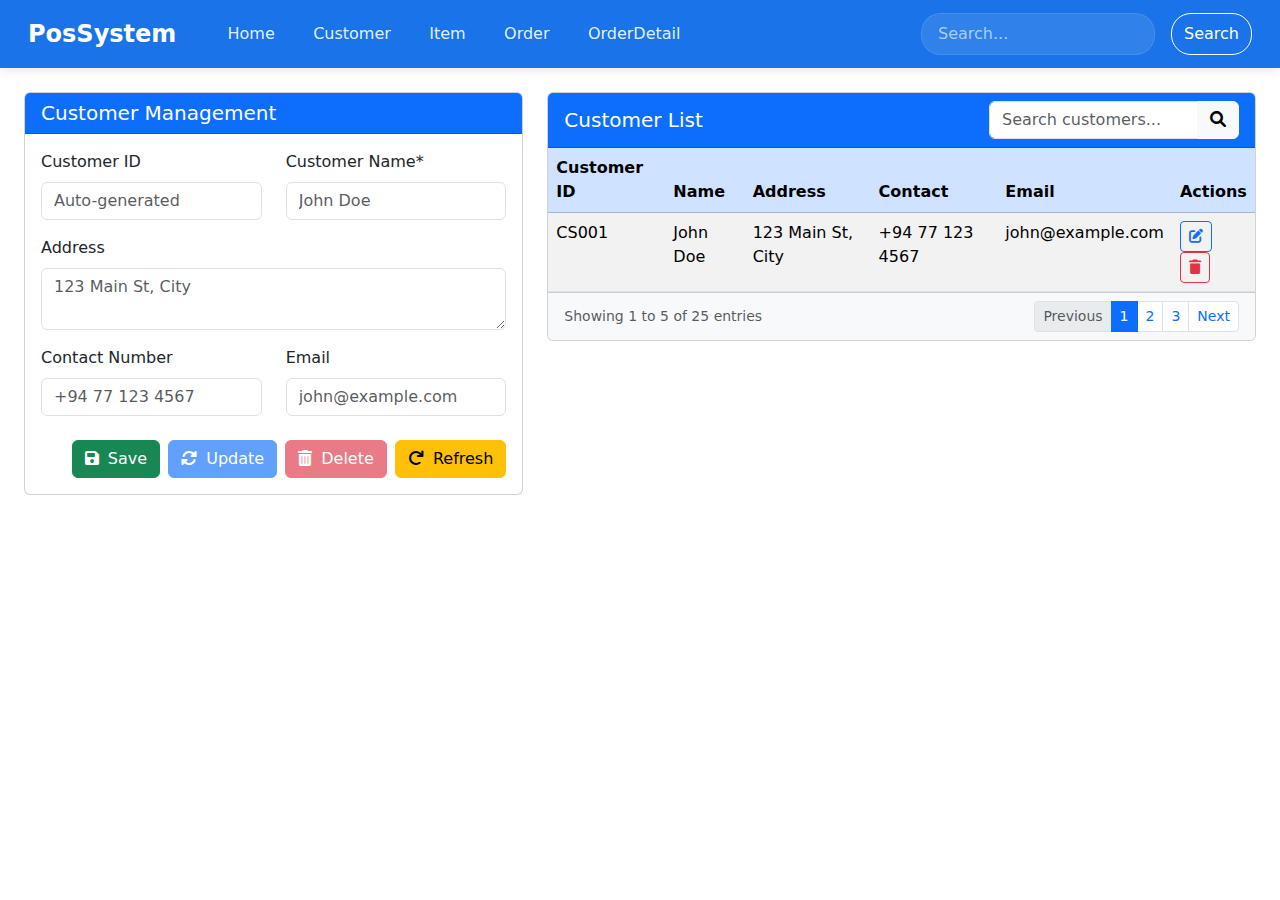
<file: Customer.html>
<!DOCTYPE html>
<html lang="en">
<head>
    <meta charset="UTF-8">
    <title>Customer Management</title>
  <link rel="stylesheet" href="assets/bootstrap-5.3.1-dist/css/bootstrap.min.css">
  <link rel="stylesheet" href="https://cdn.jsdelivr.net/npm/bootstrap@5.3.3/dist/css/bootstrap.min.css">
  <link rel="stylesheet" href="assets/css/navbar.css">
</head>
<body>

<!--Navbar Start-->
<nav class="navbar navbar-expand-lg bg-body-tertiary">
  <div class="container-fluid">
    <a class="navbar-brand" href="#">PosSystem</a>
    <button class="navbar-toggler" type="button" data-bs-toggle="collapse" data-bs-target="#navbarSupportedContent">
      <span class="navbar-toggler-icon"></span>
    </button>
    <div class="collapse navbar-collapse" id="navbarSupportedContent">
      <ul class="navbar-nav me-auto mb-2 mb-lg-0">
        <li class="nav-item">
          <a class="nav-link" href="#">Home</a>
        </li>
        <li class="nav-item">
          <a class="nav-link" href="#">Customer</a>
        </li>
        <li class="nav-item">
          <a class="nav-link" href="#">Item</a>
        </li>
        <li class="nav-item">
          <a class="nav-link" href="#">Order</a>
        </li>
        <li class="nav-item">
          <a class="nav-link" href="#">OrderDetail</a>
        </li>
      </ul>
      <form class="d-flex" role="search">
        <input class="form-control me-2" type="search" placeholder="Search...">
        <button class="btn btn-outline-primary" type="submit">Search</button>
      </form>
    </div>
  </div>
</nav>
<!--Navbar End-->

<!--Customer Management Start-->
<div class="container-fluid p-4">
  <div class="row">
    <!-- Customer Form -->
    <div class="col-md-5 mb-4">
      <div class="card">
        <div class="card-header bg-primary text-white">
          <h5 class="card-title mb-0">Customer Management</h5>
        </div>
        <div class="card-body">
          <form id="customerForm">
            <div class="row mb-3">
              <div class="col-md-6">
                <label for="customerId" class="form-label">Customer ID</label>
                <input type="text" class="form-control" id="customerId" placeholder="Auto-generated" readonly>
              </div>
              <div class="col-md-6">
                <label for="customerName" class="form-label">Customer Name*</label>
                <input type="text" class="form-control" id="customerName" placeholder="John Doe" required>
              </div>
            </div>

            <div class="mb-3">
              <label for="customerAddress" class="form-label">Address</label>
              <textarea class="form-control" id="customerAddress" rows="2" placeholder="123 Main St, City"></textarea>
            </div>

            <div class="row mb-3">
              <div class="col-md-6">
                <label for="customerContact" class="form-label">Contact Number</label>
                <input type="tel" class="form-control" id="customerContact" placeholder="+94 77 123 4567">
              </div>
              <div class="col-md-6">
                <label for="customerEmail" class="form-label">Email</label>
                <input type="email" class="form-control" id="customerEmail" placeholder="john@example.com">
              </div>
            </div>

            <div class="d-flex justify-content-end gap-2 mt-4">
              <button type="button" class="btn btn-success" id="btnSave">
                <i class="fas fa-save me-1"></i> Save
              </button>
              <button type="button" class="btn btn-primary" id="btnUpdate" disabled>
                <i class="fas fa-sync-alt me-1"></i> Update
              </button>
              <button type="button" class="btn btn-danger" id="btnDelete" disabled>
                <i class="fas fa-trash-alt me-1"></i> Delete
              </button>
              <button type="reset" class="btn btn-warning" id="btnRefresh">
                <i class="fas fa-redo me-1"></i> Refresh
              </button>
            </div>
          </form>
        </div>
      </div>
    </div>

    <!-- Customer Table -->
    <div class="col-md-7">
      <div class="card">
        <div class="card-header bg-primary text-white">
          <div class="d-flex justify-content-between align-items-center">
            <h5 class="card-title mb-0">Customer List</h5>
            <div class="input-group" style="width: 250px;">
              <input type="text" class="form-control" placeholder="Search customers..." id="searchCustomer">
              <button class="btn btn-light" type="button">
                <i class="fas fa-search"></i>
              </button>
            </div>
          </div>
        </div>
        <div class="card-body p-0">
          <div class="table-responsive">
            <table class="table table-striped table-hover mb-0" id="customerTable">
              <thead class="table-primary">
              <tr>
                <th scope="col">Customer ID</th>
                <th scope="col">Name</th>
                <th scope="col">Address</th>
                <th scope="col">Contact</th>
                <th scope="col">Email</th>
                <th scope="col">Actions</th>
              </tr>
              </thead>
              <tbody>
              <!-- Additional rows will be dynamically added here -->
              <tr>
                <td>CS001</td>
                <td>John Doe</td>
                <td>123 Main St, City</td>
                <td>+94 77 123 4567</td>
                <td>john@example.com</td>
                <td>
                  <button class="btn btn-sm btn-outline-primary"><i class="fas fa-edit"></i></button>
                  <button class="btn btn-sm btn-outline-danger"><i class="fas fa-trash"></i></button>
              </tr>
              </tbody>
            </table>
          </div>
        </div>
        <div class="card-footer bg-light">
          <div class="d-flex justify-content-between align-items-center">
            <div class="text-muted small">Showing 1 to 5 of 25 entries</div>
            <nav aria-label="Page navigation">
              <ul class="pagination pagination-sm mb-0">
                <li class="page-item disabled">
                  <a class="page-link" href="#" tabindex="-1">Previous</a>
                </li>
                <li class="page-item active"><a class="page-link" href="#">1</a></li>
                <li class="page-item"><a class="page-link" href="#">2</a></li>
                <li class="page-item"><a class="page-link" href="#">3</a></li>
                <li class="page-item">
                  <a class="page-link" href="#">Next</a>
                </li>
              </ul>
            </nav>
          </div>
        </div>
      </div>
    </div>
  </div>
</div>
<!--Customer Management End-->

<!-- Font Awesome for icons -->
<link rel="stylesheet" href="https://cdnjs.cloudflare.com/ajax/libs/font-awesome/6.0.0/css/all.min.css">

<script src="https://cdn.jsdelivr.net/npm/bootstrap@5.3.3/dist/js/bootstrap.bundle.min.js"></script>
</body>
</html>
</file>
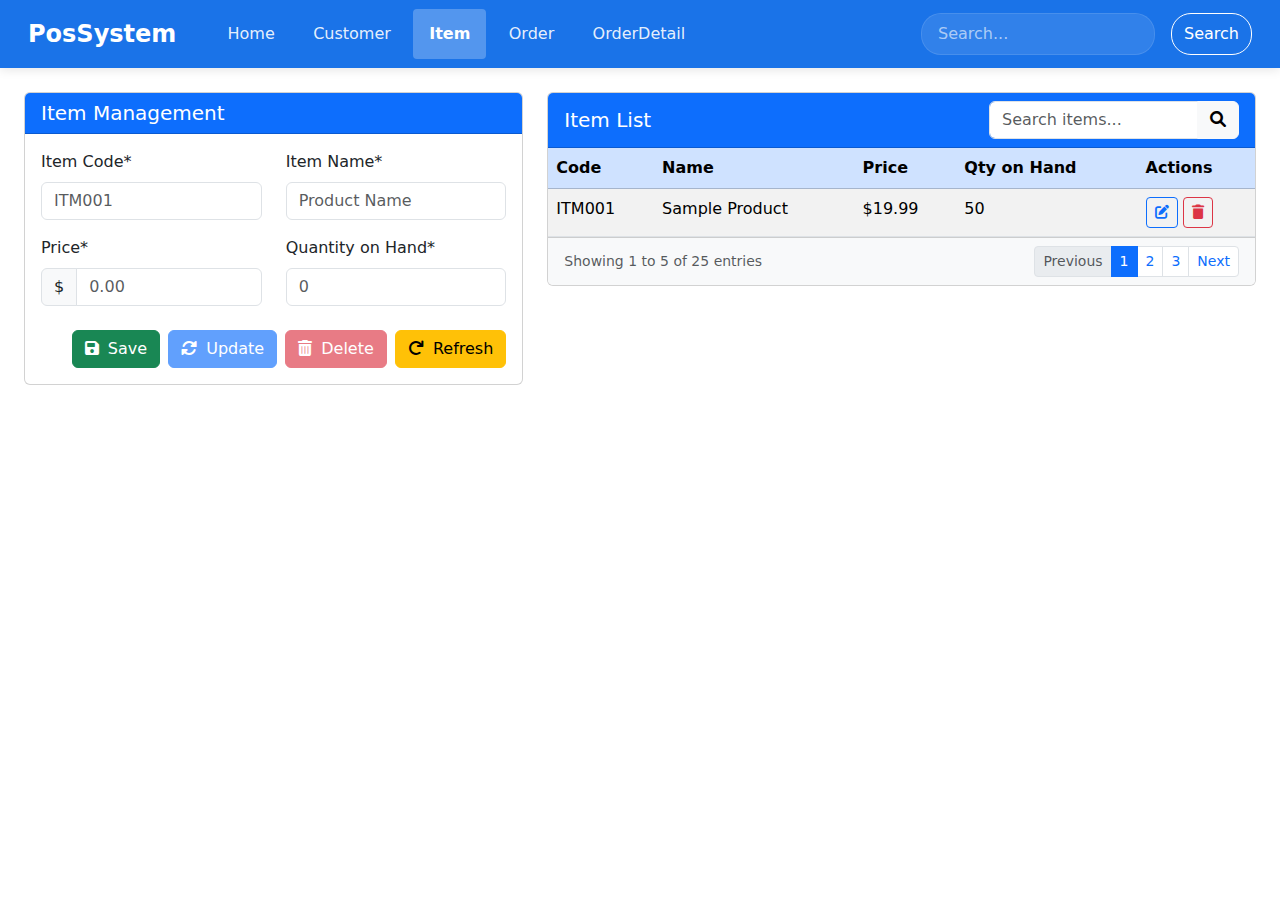
<file: item.html>
<!DOCTYPE html>
<html lang="en">
<head>
    <meta charset="UTF-8">
    <title>Item Management</title>
    <link rel="stylesheet" href="assets/bootstrap-5.3.1-dist/css/bootstrap.min.css">
    <link rel="stylesheet" href="https://cdn.jsdelivr.net/npm/bootstrap@5.3.3/dist/css/bootstrap.min.css">
    <!-- Font Awesome for icons -->
    <link rel="stylesheet" href="https://cdnjs.cloudflare.com/ajax/libs/font-awesome/6.0.0/css/all.min.css">
    <link rel="stylesheet" href="assets/css/navbar.css">
</head>
<body>

<!--Navbar Start-->
<nav class="navbar navbar-expand-lg bg-body-tertiary">
    <div class="container-fluid">
        <a class="navbar-brand" href="#">PosSystem</a>
        <button class="navbar-toggler" type="button" data-bs-toggle="collapse" data-bs-target="#navbarSupportedContent">
            <span class="navbar-toggler-icon"></span>
        </button>
        <div class="collapse navbar-collapse" id="navbarSupportedContent">
            <ul class="navbar-nav me-auto mb-2 mb-lg-0">
                <li class="nav-item">
                    <a class="nav-link" href="#">Home</a>
                </li>
                <li class="nav-item">
                    <a class="nav-link" href="#">Customer</a>
                </li>
                <li class="nav-item">
                    <a class="nav-link active" href="#">Item</a>
                </li>
                <li class="nav-item">
                    <a class="nav-link" href="#">Order</a>
                </li>
                <li class="nav-item">
                    <a class="nav-link" href="#">OrderDetail</a>
                </li>
            </ul>
            <form class="d-flex" role="search">
                <input class="form-control me-2" type="search" placeholder="Search...">
                <button class="btn btn-outline-primary" type="submit">Search</button>
            </form>
        </div>
    </div>
</nav>
<!--Navbar End-->

<!--Item Management Start-->
<div class="container-fluid p-4">
    <div class="row">
        <!-- Item Form -->
        <div class="col-md-5 mb-4">
            <div class="card">
                <div class="card-header bg-primary text-white">
                    <h5 class="card-title mb-0">Item Management</h5>
                </div>
                <div class="card-body">
                    <form id="itemForm">
                        <div class="row mb-3">
                            <div class="col-md-6">
                                <label for="itemCode" class="form-label">Item Code*</label>
                                <input type="text" class="form-control" id="itemCode" placeholder="ITM001" required>
                            </div>
                            <div class="col-md-6">
                                <label for="itemName" class="form-label">Item Name*</label>
                                <input type="text" class="form-control" id="itemName" placeholder="Product Name" required>
                            </div>
                        </div>

                        <div class="row mb-3">
                            <div class="col-md-6">
                                <label for="itemPrice" class="form-label">Price*</label>
                                <div class="input-group">
                                    <span class="input-group-text">$</span>
                                    <input type="number" class="form-control" id="itemPrice" placeholder="0.00" step="0.01" min="0" required>
                                </div>
                            </div>
                            <div class="col-md-6">
                                <label for="itemQty" class="form-label">Quantity on Hand*</label>
                                <input type="number" class="form-control" id="itemQty" placeholder="0" min="0" required>
                            </div>
                        </div>

                        <div class="d-flex justify-content-end gap-2 mt-4">
                            <button type="button" class="btn btn-success" id="btnItemSave">
                                <i class="fas fa-save me-1"></i> Save
                            </button>
                            <button type="button" class="btn btn-primary" id="btnItemUpdate" disabled>
                                <i class="fas fa-sync-alt me-1"></i> Update
                            </button>
                            <button type="button" class="btn btn-danger" id="btnItemDelete" disabled>
                                <i class="fas fa-trash-alt me-1"></i> Delete
                            </button>
                            <button type="reset" class="btn btn-warning" id="btnItemRefresh">
                                <i class="fas fa-redo me-1"></i> Refresh
                            </button>
                        </div>
                    </form>
                </div>
            </div>
        </div>

        <!-- Item Table -->
        <div class="col-md-7">
            <div class="card">
                <div class="card-header bg-primary text-white">
                    <div class="d-flex justify-content-between align-items-center">
                        <h5 class="card-title mb-0">Item List</h5>
                        <div class="input-group" style="width: 250px;">
                            <input type="text" class="form-control" placeholder="Search items..." id="searchItem">
                            <button class="btn btn-light" type="button">
                                <i class="fas fa-search"></i>
                            </button>
                        </div>
                    </div>
                </div>
                <div class="card-body p-0">
                    <div class="table-responsive">
                        <table class="table table-striped table-hover mb-0" id="itemTable">
                            <thead class="table-primary">
                            <tr>
                                <th scope="col">Code</th>
                                <th scope="col">Name</th>
                                <th scope="col">Price</th>
                                <th scope="col">Qty on Hand</th>
                                <th scope="col">Actions</th>
                            </tr>
                            </thead>
                            <tbody>
                            <!-- Sample row  -->
                            <tr>
                                <td>ITM001</td>
                                <td>Sample Product</td>
                                <td>$19.99</td>
                                <td>50</td>
                                <td>
                                    <button class="btn btn-sm btn-outline-primary"><i class="fas fa-edit"></i></button>
                                    <button class="btn btn-sm btn-outline-danger"><i class="fas fa-trash"></i></button>
                                </td>
                            </tr>
                            </tbody>
                        </table>
                    </div>
                </div>
                <div class="card-footer bg-light">
                    <div class="d-flex justify-content-between align-items-center">
                        <div class="text-muted small">Showing 1 to 5 of 25 entries</div>
                        <nav aria-label="Page navigation">
                            <ul class="pagination pagination-sm mb-0">
                                <li class="page-item disabled">
                                    <a class="page-link" href="#" tabindex="-1">Previous</a>
                                </li>
                                <li class="page-item active"><a class="page-link" href="#">1</a></li>
                                <li class="page-item"><a class="page-link" href="#">2</a></li>
                                <li class="page-item"><a class="page-link" href="#">3</a></li>
                                <li class="page-item">
                                    <a class="page-link" href="#">Next</a>
                                </li>
                            </ul>
                        </nav>
                    </div>
                </div>
            </div>
        </div>
    </div>
</div>
<!--Item Management End-->

<script src="https://cdn.jsdelivr.net/npm/bootstrap@5.3.3/dist/js/bootstrap.bundle.min.js"></script>
</body>
</html>
</file>
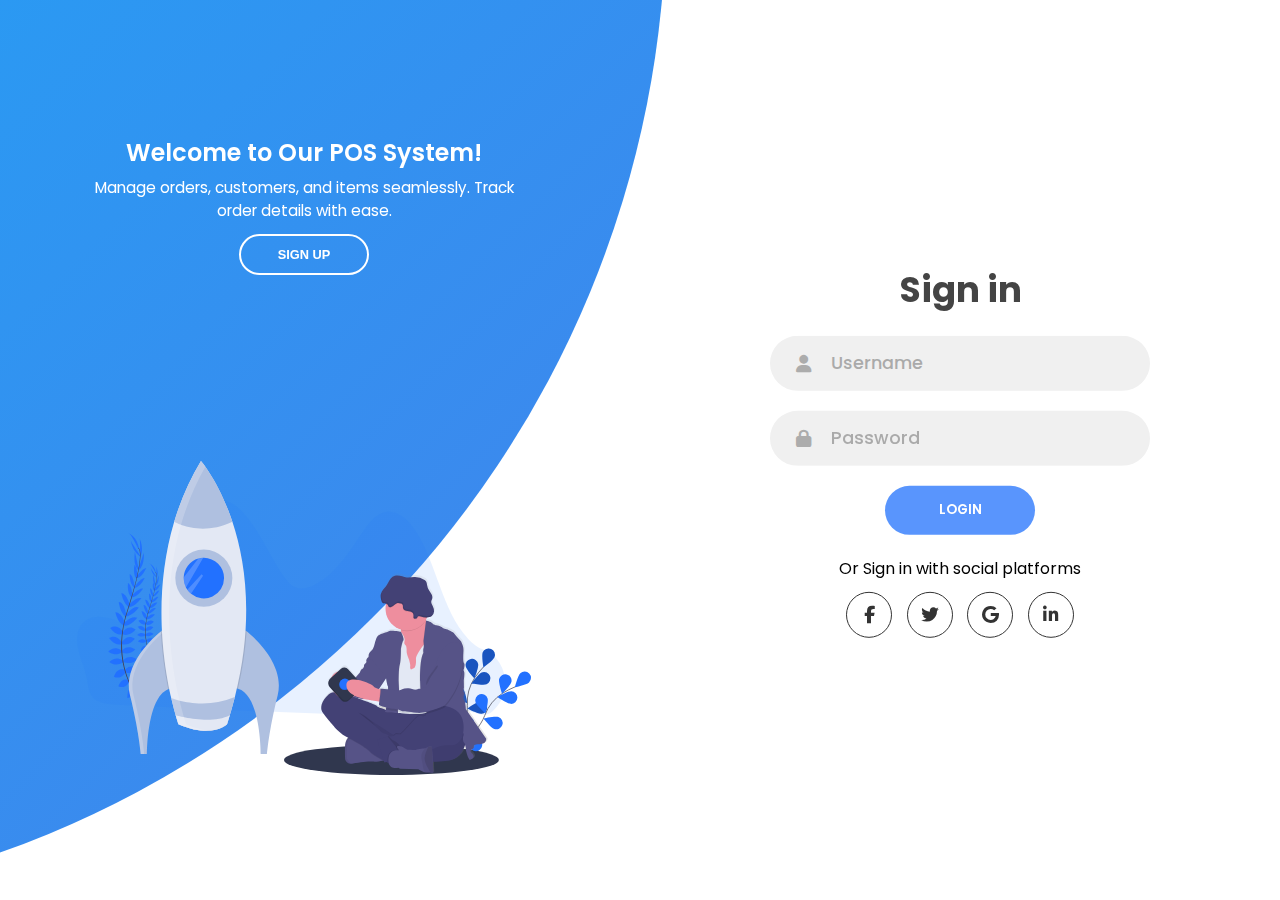
<file: login.html>
<!DOCTYPE html>
<html lang="en">
<head>
    <meta charset="UTF-8">
    <title>Login</title>
  <link
          rel="stylesheet"
          href="https://cdnjs.cloudflare.com/ajax/libs/font-awesome/6.4.2/css/all.min.css"/>

  <link rel="stylesheet" href="assets/css/style.css">
</head>
<body>
<!--Login Start-->
<div class="container">
    <div class="forms-container">
        <div class="signin-signup">
            <form action="#" class="sign-in-form">
                <h2 class="title">Sign in</h2>
                <div class="input-field">
                    <i class="fas fa-user"></i>
                    <input type="text" placeholder="Username">
                </div>

                <div class="input-field">
                    <i class="fa-solid fa-lock"></i>
                    <input type="password" placeholder="Password">
                </div>

                <input type="submit" value="Login" class="btn solid">
                <p class="social-text">Or Sign in with social platforms</p>

               <div class="social-media">
                   <a href="#" class="social-icon">
                       <i class="fa-brands fa-facebook-f"></i>
                   </a>
                   <a href="#" class="social-icon">
                       <i class="fa-brands fa-twitter"></i>
                   </a>
                   <a href="#" class="social-icon">
                       <i class="fa-brands fa-google"></i>
                   </a>
                   <a href="#" class="social-icon">
                       <i class="fa-brands fa-linkedin-in"></i>
                   </a>
               </div>
            </form>

            <form action="#" class="sign-up-form">
                <h2 class="title">Sign up</h2>
                <div class="input-field">
                    <i class="fa-solid fa-user"></i>
                    <input type="text" placeholder="Username">
                </div>
                <div class="input-field">
                    <i class="fa-solid fa-envelope"></i>
                    <input type="email" placeholder="Email">
                </div>
                <div class="input-field">
                    <i class="fa-solid fa-lock"></i>
                    <input type="password" placeholder="Password">
                </div>
                <input type="submit" class="btn" value="Sign up">
                <p class="social-text">Or Sign up with social platforms"></p>
                <div class="social-media">
                    <a href="#" class="social-icon">
                        <i class="fa-brands fa-facebook-f"></i>
                    </a>
                    <a href="#" class="social-icon">
                        <i class="fa-brands fa-twitter"></i>
                    </a>
                    <a href="#" class="social-icon">
                        <i class="fa-brands fa-google"></i>
                    </a>
                    <a href="#" class="social-icon">
                        <i class="fa-brands fa-linkedin-in"></i>
                    </a>
                </div>
            </form>
        </div>
    </div>

    <div class="panels-container">
        <div class="panel left-panel">
            <div class="content">
                <h3>Welcome to Our POS System!</h3>
                <p>
                    Manage orders, customers, and items seamlessly. Track order details with ease.
                </p>
                <button class="btn transparent" id="sign-up-btn">
                    Sign up
                </button>
            </div>
            <img src="img/log.svg" class="image" alt="" />
        </div>

        <div class="panel right-panel">
            <div class="content">
                <h3>Returning User?</h3>
                <p>
                    Access your orders, manage customers, and update items effortlessly.
                </p>
                <button class="btn transparent" id="sign-in-btn">
                    Sign in
                </button>
            </div>
            <img src="img/register.svg" class="image" alt="" />
        </div>
    </div>
</div>
<!--Login End-->
<Script src="app.js"></Script>

</body>
</html>
</file>
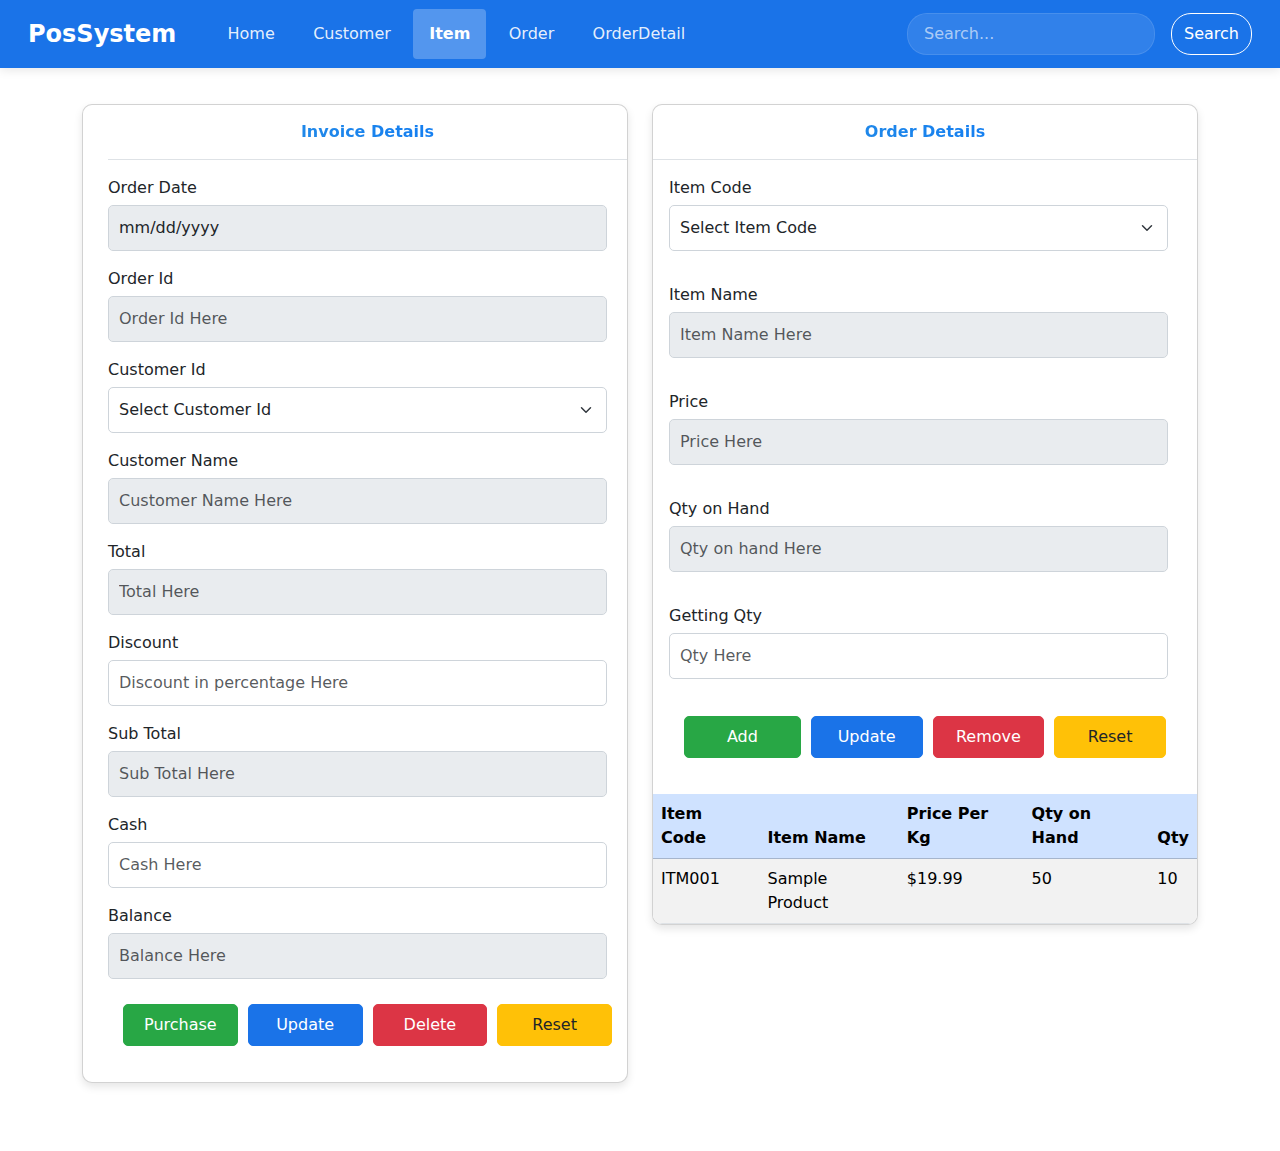
<file: Order.html>
<!DOCTYPE html>
<html lang="en">
<head>
    <meta charset="UTF-8">
    <title>Order Management</title>
    <link rel="stylesheet" href="assets/bootstrap-5.3.1-dist/css/bootstrap.min.css">
    <link rel="stylesheet" href="https://cdn.jsdelivr.net/npm/bootstrap@5.3.3/dist/css/bootstrap.min.css">
    <!-- Font Awesome for icons -->
    <link rel="stylesheet" href="https://cdnjs.cloudflare.com/ajax/libs/font-awesome/6.0.0/css/all.min.css">
    <link rel="stylesheet" href="assets/css/OrderStyle.css">
    <link rel="stylesheet" href="assets/css/normalize_css.css">
<!--    <link rel="stylesheet" href="assets/css/orderDetailsStyles.css">-->
    <link rel="stylesheet" href="assets/css/navbar.css">


</head>
<body>
<!--Navbar Start-->
<nav class="navbar navbar-expand-lg bg-body-tertiary">
    <div class="container-fluid">
        <a class="navbar-brand" href="#">PosSystem</a>
        <button class="navbar-toggler" type="button" data-bs-toggle="collapse" data-bs-target="#navbarSupportedContent">
            <span class="navbar-toggler-icon"></span>
        </button>
        <div class="collapse navbar-collapse" id="navbarSupportedContent">
            <ul class="navbar-nav me-auto mb-2 mb-lg-0">
                <li class="nav-item">
                    <a class="nav-link" href="#">Home</a>
                </li>
                <li class="nav-item">
                    <a class="nav-link" href="#">Customer</a>
                </li>
                <li class="nav-item">
                    <a class="nav-link active" href="#">Item</a>
                </li>
                <li class="nav-item">
                    <a class="nav-link" href="#">Order</a>
                </li>
                <li class="nav-item">
                    <a class="nav-link" href="#">OrderDetail</a>
                </li>
            </ul>
            <form class="d-flex" role="search">
                <input class="form-control me-2" type="search" placeholder="Search...">
                <button class="btn btn-outline-primary" type="submit">Search</button>
            </form>
        </div>
    </div>
</nav>
<!--Navbar End-->

<!--Order Management Start-->
<main id="Order">
    <section>
        <div class="container mb-5">
            <div class="row">
                <div class="col-md-6 mt-3">
                    <div class="card" id="invoiceDetails">
                        <div class="card-header text-center gradient-text">
                            Invoice Details
                        </div>
                        <div class="mb-3 col-md-11 mt-3">
                            <label for="order_date" class="form-label">Order Date</label>
                            <input type="date" class="form-control" id="order_date" placeholder="Order Date Here" disabled>
                        </div>
                        <div class="mb-3 col-md-11">
                            <label for="order_id" class="form-label">Order Id</label>
                            <input type="text" class="form-control" id="order_id" placeholder="Order Id Here" disabled>
                        </div>
                        <div class="mb-3 col-md-11">
                            <label for="customer_id1" class="form-label">Customer Id</label>
                            <select class="form-select" aria-label="Disabled select example" id="customer_id1">
                                <option selected>Select Customer Id</option>
                            </select>
                        </div>
                        <div class="mb-3 col-md-11">
                            <label for="customer_name1" class="form-label">Customer Name</label>
                            <input type="text" class="form-control" id="customer_name1" placeholder="Customer Name Here" disabled>
                        </div>
                        <div class="mb-3 col-md-11">
                            <label for="total" class="form-label">Total</label>
                            <input type="number" class="form-control" id="total" placeholder="Total Here" disabled>
                        </div>
                        <div class="mb-3 col-md-11">
                            <label for="discount" class="form-label">Discount</label>
                            <input type="number" class="form-control" id="discount" placeholder="Discount in percentage Here">
                        </div>
                        <div class="mb-3 col-md-11">
                            <label for="sub_total" class="form-label">Sub Total</label>
                            <input type="number" class="form-control" id="sub_total" placeholder="Sub Total Here" disabled>
                        </div>
                        <div class="mb-3 col-md-11">
                            <label for="Cash" class="form-label">Cash</label>
                            <input type="number" class="form-control" id="Cash" placeholder="Cash Here">
                        </div>
                        <div class="mb-3 col-md-11">
                            <label for="balance" class="form-label">Balance</label>
                            <input type="number" class="form-control" id="balance" placeholder="Balance Here" disabled>
                        </div>
                        <div class="mt-1 mb-3" id="button">
                            <button id="submitBtn2" type="submit" class="btn btn-success">Purchase</button>
                            <button id="updateBtn2" type="button" class="btn btn-primary">Update</button>
                            <button id="deleteBtn2" type="button" class="btn btn-danger">Delete</button>
                            <button id="resetBtn2" type="reset" class="btn btn-warning">Reset</button>
                        </div>
                    </div>
                </div>
                <div class="col-md-6 mt-3">
                    <div class="card" id="orderDetails1">
                        <div class="card-header text-center gradient-text">
                            Order Details
                        </div>
                        <div class="m-3 col-md-11">
                            <label for="item_code1" class="form-label">Item Code</label>
                            <select class="form-select" aria-label="Disabled select example" id="item_code1">
                                <option selected>Select Item Code</option>
                            </select>
                        </div>
                        <div class="m-3 col-md-11">
                            <label for="item_name1" class="form-label">Item Name</label>
                            <input type="text" class="form-control" id="item_name1" placeholder="Item Name Here" disabled>
                        </div>
                        <div class="m-3 col-md-11">
                            <label for="price1" class="form-label">Price</label>
                            <input type="number" class="form-control" id="price1" placeholder="Price Here" disabled>
                        </div>
                        <div class="m-3 col-md-11">
                            <label for="qty_on_hand" class="form-label">Qty on Hand</label>
                            <input type="number" class="form-control" id="qty_on_hand" placeholder="Qty on hand Here" disabled>
                        </div>
                        <div class="m-3 col-md-11">
                            <label for="getQty" class="form-label">Getting Qty</label>
                            <input type="number" class="form-control" id="getQty" placeholder="Qty Here">
                        </div>
                        <div class="m-3" id="button1">
                            <button id="addBtn" type="submit" class="btn btn-success">Add</button>
                            <button id="UpdateBtn3" type="button" class="btn btn-primary">Update</button>
                            <button id="removeBtn" type="button" class="btn btn-danger">Remove</button>
                            <button id="resetItemDetailsBtn" type="reset" class="btn btn-warning">Reset</button>
                        </div>
<!--                        Order Table-->
                        <div class="card-body p-0">
                            <div class="table-responsive">
                                <table class="table table-striped table-hover mb-0" id="itemTable">
                                    <thead class="table-primary">
                                    <tr>
                                        <th scope="col">Item Code</th>
                                        <th scope="col">Item Name</th>
                                        <th scope="col">Price Per Kg</th>
                                        <th scope="col">Qty on Hand</th>
                                        <th scope="col">Qty</th>

                                    </tr>
                                    </thead>
                                    <tbody>
                                    <!-- Sample row  -->
                                   <tr>
                                       <td>ITM001</td>
                                       <td>Sample Product</td>
                                       <td>$19.99</td>
                                       <td>50</td>
                                       <td>10</td>

                                   </tr>
                                    </tbody>
                                </table>
                            </div>
                        </div>
                    </div>
                </div>
            </div>
        </div>
    </section>
</main>
<!--Order Management End-->
<script src="https://cdn.jsdelivr.net/npm/bootstrap@5.3.3/dist/js/bootstrap.bundle.min.js"></script>
</body>
</html>
</file>
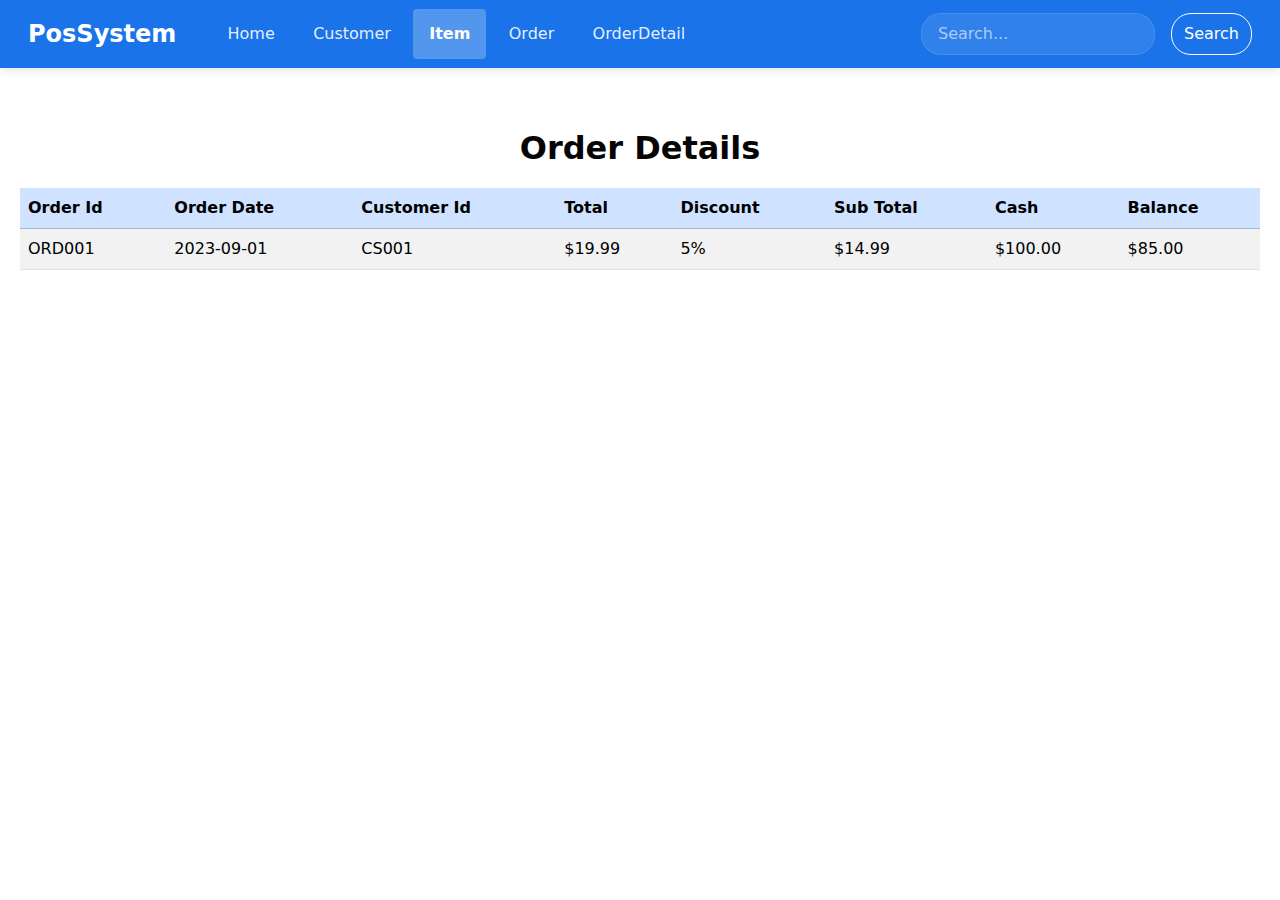
<file: Order_Details.html>
<!DOCTYPE html>
<html lang="en">
<head>
    <meta charset="UTF-8">
    <title>Order Details Management</title>
  <link rel="stylesheet" href="assets/bootstrap-5.3.1-dist/css/bootstrap.min.css">
  <link rel="stylesheet" href="https://cdn.jsdelivr.net/npm/bootstrap@5.3.3/dist/css/bootstrap.min.css">
  <!-- Font Awesome for icons -->
  <link rel="stylesheet" href="https://cdnjs.cloudflare.com/ajax/libs/font-awesome/6.0.0/css/all.min.css">
  <link rel="stylesheet" href="assets/css/normalize_css.css">
  <link rel="stylesheet" href="assets/css/orderDetailsStyles.css">
  <link rel="stylesheet" href="assets/css/navbar.css">
</head>
<body>
<!--Navbar Start-->
<nav class="navbar navbar-expand-lg bg-body-tertiary">
  <div class="container-fluid">
    <a class="navbar-brand" href="#">PosSystem</a>
    <button class="navbar-toggler" type="button" data-bs-toggle="collapse" data-bs-target="#navbarSupportedContent">
      <span class="navbar-toggler-icon"></span>
    </button>
    <div class="collapse navbar-collapse" id="navbarSupportedContent">
      <ul class="navbar-nav me-auto mb-2 mb-lg-0">
        <li class="nav-item">
          <a class="nav-link" href="#">Home</a>
        </li>
        <li class="nav-item">
          <a class="nav-link" href="#">Customer</a>
        </li>
        <li class="nav-item">
          <a class="nav-link active" href="#">Item</a>
        </li>
        <li class="nav-item">
          <a class="nav-link" href="#">Order</a>
        </li>
        <li class="nav-item">
          <a class="nav-link" href="#">OrderDetail</a>
        </li>
      </ul>
      <form class="d-flex" role="search">
        <input class="form-control me-2" type="search" placeholder="Search...">
        <button class="btn btn-outline-primary" type="submit">Search</button>
      </form>
    </div>
  </div>
</nav>
<!--Navbar End-->
<!--order Detail Management Table Start-->
<section class="OrderDetails">
  <h1 class="topic ">Order Details</h1>
  <div class="card-body p-0">
    <div class="table-responsive">
      <table class="table table-striped table-hover mb-0" id="OrderDetailsTable">
        <thead class="table-primary">
        <tr>
          <th scope="col">Order Id</th>
          <th scope="col">Order Date</th>
          <th scope="col">Customer Id</th>
          <th scope="col">Total</th>
          <th scope="col">Discount</th>
          <th scope="col">Sub Total</th>
          <th scope="col">Cash</th>
          <th scope="col">Balance</th>
        </tr>
        </thead>
        <tbody>
        <!-- Sample row  -->
        <tr>
          <td>ORD001</td>
          <td>2023-09-01</td>
          <td>CS001</td>
          <td>$19.99</td>
          <td>5%</td>
          <td>$14.99</td>
          <td>$100.00</td>
          <td>$85.00</td>
        </tr>
        </tbody>
      </table>
    </div>
  </div>
</section>



<!--Order Management End-->
<script src="https://cdn.jsdelivr.net/npm/bootstrap@5.3.3/dist/js/bootstrap.bundle.min.js"></script>
</body>
</html>
</file>
<file: assets/css/navbar.css>
/* Custom Blue/White Navbar Styles */
.navbar {
    background-color: #1a73e8 !important; /* Google-style blue */
    padding: 0.5rem 1rem;
    box-shadow: 0 2px 10px rgba(0, 0, 0, 0.1);
}

.navbar-brand {
    color: white !important;
    font-size: 1.5rem;
    font-weight: 600;
    padding: 0.5rem 0;
    margin-right: 2rem;
    transition: all 0.3s ease;
}

.navbar-brand:hover {
    color: #e8f0fe !important;
}

.nav-link {
    color: rgba(255, 255, 255, 0.9) !important;
    font-weight: 500;
    padding: 0.8rem 1rem !important;
    margin: 0 0.2rem;
    border-radius: 4px;
    transition: all 0.3s ease;
}

.nav-link:hover,
.nav-link:focus {
    color: white !important;
    background-color: rgba(255, 255, 255, 0.15);
}

.nav-link.active {
    color: white !important;
    background-color: rgba(255, 255, 255, 0.25);
    font-weight: 600;
}

/* Search Form Styles */
.navbar .form-control {
    border-radius: 20px;
    border: 1px solid rgba(255, 255, 255, 0.2);
    background-color: rgba(255, 255, 255, 0.1);
    color: white;
    padding: 0.5rem 1rem;
}

.navbar .form-control::placeholder {
    color: rgba(255, 255, 255, 0.6);
}

.navbar .form-control:focus {
    background-color: rgba(255, 255, 255, 0.2);
    color: white;
    box-shadow: 0 0 0 0.25rem rgba(255, 255, 255, 0.1);
    border-color: white;
}

.navbar .btn-outline-primary {
    color: white;
    border-color: white;
    border-radius: 20px;
    margin-left: 0.5rem;
    transition: all 0.3s ease;
}

.navbar .btn-outline-primary:hover {
    background-color: white;
    color: #1a73e8;
}

/* Mobile Menu Styles */
.navbar-toggler {
    border-color: rgba(255, 255, 255, 0.1);
    padding: 0.5rem;
}

.navbar-toggler-icon {
    background-image: url("data:image/svg+xml,%3csvg xmlns='http://www.w3.org/2000/svg' viewBox='0 0 30 30'%3e%3cpath stroke='rgba%28255, 255, 255, 0.8%29' stroke-linecap='round' stroke-miterlimit='10' stroke-width='2' d='M4 7h22M4 15h22M4 23h22'/%3e%3c/svg%3e");
}

@media (max-width: 991.98px) {
    .navbar-collapse {
        background-color: rgba(26, 115, 232);
        padding: 1rem;
        margin-top: 0.5rem;
        border-radius: 8px;
        box-shadow: 0 5px 15px rgba(0, 0, 0, 0.1);
    }

    .navbar-nav {
        margin-bottom: 1rem;
    }

    .nav-link {
        padding: 0.75rem 1rem !important;
        margin: 0.2rem 0;
    }

    .form-control,
    .btn-outline-primary {
        width: 100%;
        margin: 0.5rem 0;
    }
}
</file>
<file: assets/css/style.css>
@import url("https://fonts.googleapis.com/css2?family=Poppins:wght@200;300;400;500;600;700;800&display=swap");

* {
    margin: 0;
    padding: 0;
    box-sizing: border-box;
}

body,
input {
    font-family: "Poppins", sans-serif;
}
/*Login Section Start*/
.container {
    position: relative;
    width: 100%;
    background-color: #fff;
    min-height: 100vh;
    overflow: hidden;
}

.forms-container {
    position: absolute;
    width: 100%;
    height: 100%;
    top: 0;
    left: 0;
}

.signin-signup {
    position: absolute;
    top: 50%;
    transform: translate(-50%, -50%);
    left: 75%;
    width: 50%;
    transition: 1s 0.7s ease-in-out;
    display: grid;
    grid-template-columns: 1fr;
    z-index: 5;
}

form {
    display: flex;
    align-items: center;
    justify-content: center;
    flex-direction: column;
    padding: 0rem 5rem;
    transition: all 0.2s 0.7s;
    overflow: hidden;
    grid-column: 1 / 2;
    grid-row: 1 / 2;
}

form.sign-up-form {
    opacity: 0;
    z-index: 1;
}

form.sign-in-form {
    z-index: 2;
}

.title {
    font-size: 2.2rem;
    color: #444;
    margin-bottom: 10px;
}

.input-field {
    max-width: 380px;
    width: 100%;
    background-color: #f0f0f0;
    margin: 10px 0;
    height: 55px;
    border-radius: 55px;
    display: grid;
    grid-template-columns: 15% 85%;
    padding: 0 0.4rem;
    position: relative;
}

.input-field i {
    text-align: center;
    line-height: 55px;
    color: #acacac;
    transition: 0.5s;
    font-size: 1.1rem;
}

.input-field input {
    background: none;
    outline: none;
    border: none;
    line-height: 1;
    font-weight: 600;
    font-size: 1.1rem;
    color: #333;
}

.input-field input::placeholder {
    color: #aaa;
    font-weight: 500;
}

.social-text {
    padding: 0.7rem 0;
    font-size: 1rem;
}

.social-media {
    display: flex;
    justify-content: center;
}

.social-icon {
    height: 46px;
    width: 46px;
    display: flex;
    justify-content: center;
    align-items: center;
    margin: 0 0.45rem;
    color: #333;
    border-radius: 50%;
    border: 1px solid #333;
    text-decoration: none;
    font-size: 1.1rem;
    transition: 0.3s;
}

.social-icon:hover {
    color: #4481eb;
    border-color: #4481eb;
}

.btn {
    width: 150px;
    background-color: #5995fd;
    border: none;
    outline: none;
    height: 49px;
    border-radius: 49px;
    color: #fff;
    text-transform: uppercase;
    font-weight: 600;
    margin: 10px 0;
    cursor: pointer;
    transition: 0.5s;
}

.btn:hover {
    background-color: #4d84e2;
}
.panels-container {
    position: absolute;
    height: 100%;
    width: 100%;
    top: 0;
    left: 0;
    display: grid;
    grid-template-columns: repeat(2, 1fr);
}

.container:before {
    content: "";
    position: absolute;
    height: 2000px;
    width: 2000px;
    top: -10%;
    right: 48%;
    transform: translateY(-50%);
    background-image: linear-gradient(-45deg, #4481eb 0%, #04befe 100%);
    transition: 1.8s ease-in-out;
    border-radius: 50%;
    z-index: 6;
}

.image {
    width: 100%;
    transition: transform 1.1s ease-in-out;
    transition-delay: 0.4s;
}

.panel {
    display: flex;
    flex-direction: column;
    align-items: flex-end;
    justify-content: space-around;
    text-align: center;
    z-index: 6;
}

.left-panel {
    pointer-events: all;
    padding: 3rem 17% 2rem 12%;
}

.right-panel {
    pointer-events: none;
    padding: 3rem 12% 2rem 17%;
}

.panel .content {
    color: #fff;
    transition: transform 0.9s ease-in-out;
    transition-delay: 0.6s;
}

.panel h3 {
    font-weight: 600;
    line-height: 1;
    font-size: 1.5rem;
}

.panel p {
    font-size: 0.95rem;
    padding: 0.7rem 0;
}

.btn.transparent {
    margin: 0;
    background: none;
    border: 2px solid #fff;
    width: 130px;
    height: 41px;
    font-weight: 600;
    font-size: 0.8rem;
}

.right-panel .image,
.right-panel .content {
    transform: translateX(800px);
}

/* ANIMATION */

.container.sign-up-mode:before {
    transform: translate(100%, -50%);
    right: 52%;
}

.container.sign-up-mode .left-panel .image,
.container.sign-up-mode .left-panel .content {
    transform: translateX(-800px);
}

.container.sign-up-mode .signin-signup {
    left: 25%;
}

.container.sign-up-mode form.sign-up-form {
    opacity: 1;
    z-index: 2;
}

.container.sign-up-mode form.sign-in-form {
    opacity: 0;
    z-index: 1;
}

.container.sign-up-mode .right-panel .image,
.container.sign-up-mode .right-panel .content {
    transform: translateX(0%);
}

.container.sign-up-mode .left-panel {
    pointer-events: none;
}

.container.sign-up-mode .right-panel {
    pointer-events: all;
}

@media (max-width: 870px) {
    .container {
        min-height: 800px;
        height: 100vh;
    }
    .signin-signup {
        width: 100%;
        top: 95%;
        transform: translate(-50%, -100%);
        transition: 1s 0.8s ease-in-out;
    }

    .signin-signup,
    .container.sign-up-mode .signin-signup {
        left: 50%;
    }

    .panels-container {
        grid-template-columns: 1fr;
        grid-template-rows: 1fr 2fr 1fr;
    }

    .panel {
        flex-direction: row;
        justify-content: space-around;
        align-items: center;
        padding: 2.5rem 8%;
        grid-column: 1 / 2;
    }

    .right-panel {
        grid-row: 3 / 4;
    }

    .left-panel {
        grid-row: 1 / 2;
    }

    .image {
        width: 200px;
        transition: transform 0.9s ease-in-out;
        transition-delay: 0.6s;
    }

    .panel .content {
        padding-right: 15%;
        transition: transform 0.9s ease-in-out;
        transition-delay: 0.8s;
    }

    .panel h3 {
        font-size: 1.2rem;
    }

    .panel p {
        font-size: 0.7rem;
        padding: 0.5rem 0;
    }

    .btn.transparent {
        width: 110px;
        height: 35px;
        font-size: 0.7rem;
    }

    .container:before {
        width: 1500px;
        height: 1500px;
        transform: translateX(-50%);
        left: 30%;
        bottom: 68%;
        right: initial;
        top: initial;
        transition: 2s ease-in-out;
    }

    .container.sign-up-mode:before {
        transform: translate(-50%, 100%);
        bottom: 32%;
        right: initial;
    }

    .container.sign-up-mode .left-panel .image,
    .container.sign-up-mode .left-panel .content {
        transform: translateY(-300px);
    }

    .container.sign-up-mode .right-panel .image,
    .container.sign-up-mode .right-panel .content {
        transform: translateY(0px);
    }

    .right-panel .image,
    .right-panel .content {
        transform: translateY(300px);
    }

    .container.sign-up-mode .signin-signup {
        top: 5%;
        transform: translate(-50%, 0);
    }
}

@media (max-width: 570px) {
    form {
        padding: 0 1.5rem;
    }

    .image {
        display: none;
    }
    .panel .content {
        padding: 0.5rem 1rem;
    }
    .container {
        padding: 1.5rem;
    }

    .container:before {
        bottom: 72%;
        left: 50%;
    }

    .container.sign-up-mode:before {
        bottom: 28%;
        left: 50%;
    }
}

/*Login Section End*/
</file>
<file: assets/css/OrderStyle.css>
/* Order Management Styles */
#Order {
    padding: 20px 0;
}

/* Card styling */
#Order .card {
    box-shadow: 0 4px 8px rgba(0, 0, 0, 0.1);
    border-radius: 10px;
    overflow: hidden;
}

#Order .card-header {
    background-color: #f8f9fa;
    font-weight: bold;
    padding: 15px;
    border-bottom: 1px solid #dee2e6;
}

.gradient-text {
    background: linear-gradient(45deg, #3498db, #006fff);
    -webkit-background-clip: text;
    background-clip: text;
    color: transparent;
    font-weight: bold;
}

/* Form controls */
#Order .form-control, #Order .form-select {
    border-radius: 5px;
    padding: 10px;
    border: 1px solid #ced4da;
}

#Order .form-label {
    font-weight: 500;
    margin-bottom: 5px;
}

/* Button container styling */
#button, #button1 {
    display: flex;
    flex-wrap: wrap;
    gap: 10px;
    padding: 0 15px 15px;
    justify-content: center;
}

/* Button styling */
#Order .btn {
    padding: 8px 15px;
    border-radius: 5px;
    font-weight: 500;
    transition: all 0.3s ease;
    flex: 1 1 auto;
    min-width: 100px;
    margin: 5px 0;
}

#Order .btn-success {
    background-color: #28a745;
    border-color: #28a745;
}

#Order .btn-primary {
    background-color: rgba(26, 115, 232);
    border-color: rgba(26, 115, 232);
}

#Order .btn-danger {
    background-color: #dc3545;
    border-color: #dc3545;
}

#Order .btn-warning {
    background-color: #ffc107;
    border-color: #ffc107;
    color: #212529;
}

/* Table styling */
#item-order-table {
    width: 100%;
    border-collapse: collapse;
    margin-top: 15px;
}

#item-order-table thead th {
    background-color: #e9ecef;
    padding: 12px;
    text-align: left;
    font-weight: 600;
}

#item-order-table tbody td {
    padding: 10px;
    border-bottom: 1px solid #dee2e6;
}

/* Responsive adjustments */
@media (max-width: 768px) {
    #Order .row {
        flex-direction: column;
    }

    #Order .col-md-6 {
        width: 100%;
        margin-bottom: 20px;
    }

    #button, #button1 {
        flex-direction: column;
    }

    #Order .btn {
        width: 100%;
    }
}

@media (max-width: 576px) {
    #Order .card-header {
        font-size: 1.1rem;
    }

    #Order .form-label {
        font-size: 0.9rem;
    }

    #item-order-table thead th,
    #item-order-table tbody td {
        padding: 8px;
        font-size: 0.85rem;
    }
}
#invoiceDetails>div:first-child{
    font-weight: bold;
}

#invoiceDetails>div{
    margin-left: 25px;
    font-weight: bold;
}

#orderDetails>div:first-child{
    font-weight: bold;
}

#orderDetails>div{
    margin-left: 25px;
    font-weight: bold;
}

button{
    margin-left: 10px;
    width:95px
}

#button>button:first-child{
    margin-left: 0;
}

#button1>button:first-child{
    margin-left: 0;
    width:100px
}
</file>
<file: assets/css/orderDetailsStyles.css>
/* Order Details Table Styles */
.OrderDetails {
    padding: 20px;
    margin-top: 20px;
}

.OrderDetails .topic {
    font-weight: bold;
    margin-bottom: 20px;
    justify-content: center;
    text-align: center;
    color: #050505;
}
</file>
